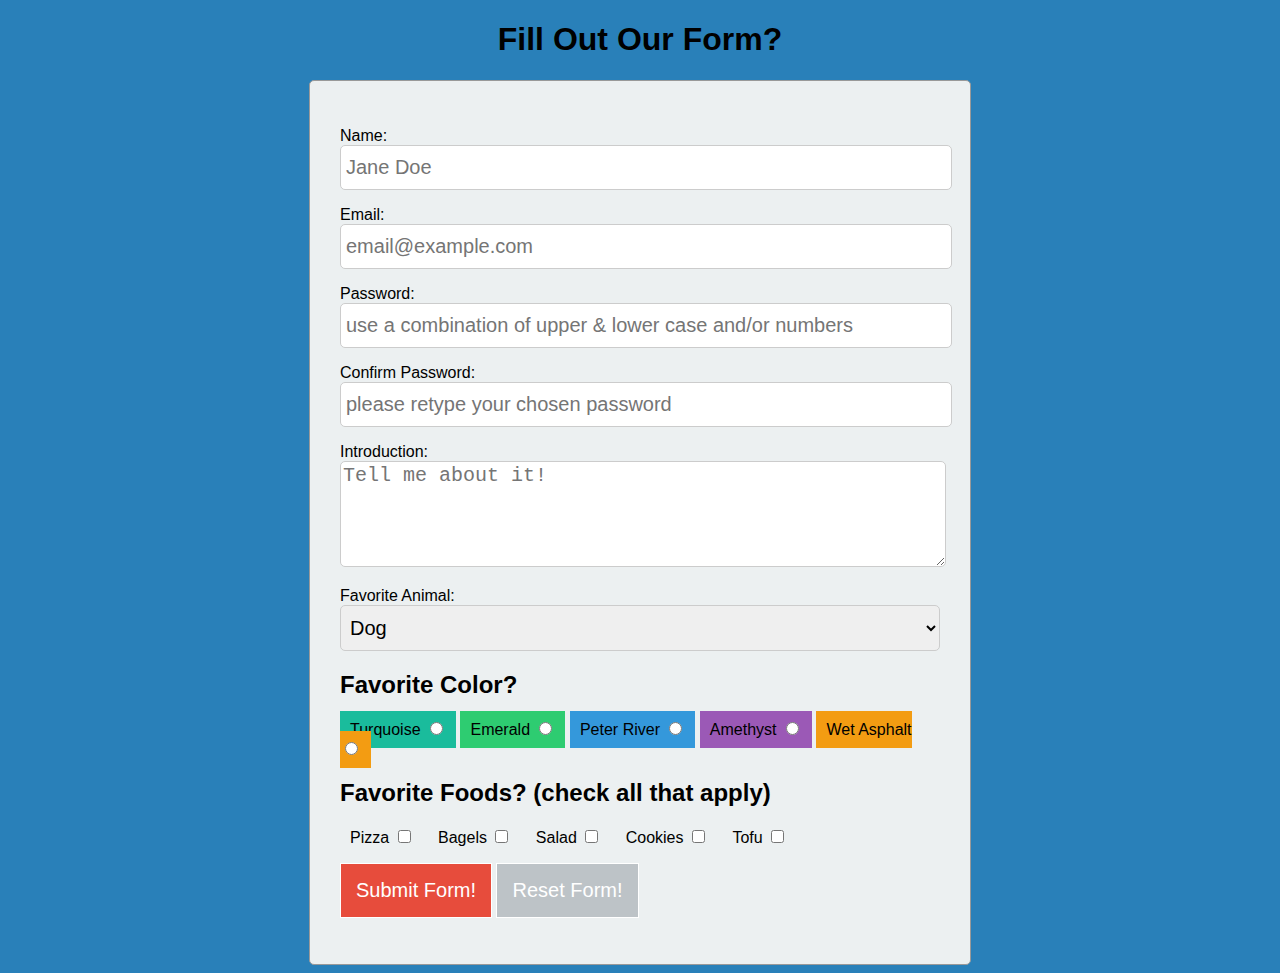
<file: index.html>
<!doctype html>
<html>
  <head>
    <title>Moar Form</title>
    <link rel="stylesheet" href="style.css">
  </head>
  <body class="container">
    <h1>Fill Out Our Form?</h1>
    <form action="http://requestb.in/zhj478zh" method="POST">
      <p><label> Name: <input type="text" name="name" placeholder="Jane Doe" /></label></p>
      <p><label> Email: <input type="text" name="email" placeholder="email@example.com"/></label></p>
      <p><label> Password: <input type="password" name="password" placeholder="use a combination of upper & lower case and/or numbers"/></label></p>
      <p><label> Confirm Password: <input type="password" name="password_confirm" placeholder="please retype your chosen password"/></label></p>

      <p>
        <label>
          Introduction:
          <textarea name="introduction" placeholder="Tell me about it!"></textarea>
        </label>
      </p>

      <label> Favorite Animal:
        <select name="favorite_animal">
          <option value="" disabled>Please Select</option>
          <option value="dog">Dog</option>
          <option value="cat">Cat</option>
          <option value="frog">Frog</option>
          <option value="sloth">Sloth</option>
          <option value="llama">Llama</option>
        </select>
      </label>

      <h2>Favorite Color?</h2>
      <label class="radio-label-1"> Turquoise <input type="radio" name="favorite_color" value="a"></label>
      <label class="radio-label-2"> Emerald <input type="radio" name="favorite_color" value="b"></label>
      <label class="radio-label-3"> Peter River <input type="radio" name="favorite_color" value="y"></label>
      <label class="radio-label-4"> Amethyst <input type="radio" name="favorite_color" value="g"></label>
      <label class="radio-label-5"> Wet Asphalt <input type="radio" name="favorite_color" value="o"></label>

      <h2>Favorite Foods? (check all that apply)</h2>
      <label class="checkbox-label"> Pizza <input type="checkbox" name="pizza" value="1" /></label>
      <label class="checkbox-label"> Bagels <input type="checkbox" name="bagels" value="1" /></label>
      <label class="checkbox-label"> Salad <input type="checkbox" name="salad" value="1" /></label>
      <label class="checkbox-label"> Cookies <input type="checkbox" name="cookies" value="1" /></label>
      <label class="checkbox-label"> Tofu <input type="checkbox" name="tofu" value="1" /></label>

      <p>
        <input type="submit" name="submit" value="Submit Form!"/>
        <input type="reset" name="reset" value="Reset Form!"/>

      </p>

    </form>
  </body>
</html>
</file>
<file: style.css>
h1 {
  text-align: center;
}

html {
  font-family: Helvetica Neue, Arial, sans-serif;
  background: #2980b9;
}

label {
  width: 100%;
}

form {
  margin: 0 auto;
  width: 600px;
  border: 1px solid #999;
  padding: 30px;
  border-radius: 5px;
  background: #ecf0f1;
}

input[type=text], input[type=password], select{
  font-size: 20px;
  border-radius: 5px;
  border: 1px solid #ccc;
  width: 100%;
  padding: 10px 5px;
}

textarea{
  width: 100%;
  height: 100px;
  font-size: 20px;
  border-radius: 5px;
  border: 1px solid #ccc;
}

input[type=submit]{
  border: 1px solid #fff;
  background: #e74c3c;
  color: white;
  font-size: 20px;
  padding: 15px;
}

input[type=reset]{
  border: 1px solid #fff;
  background: #bdc3c7;
  color: white;
  font-size: 20px;
  padding: 15px;  
}

.radio-label-1{
  background: #1abc9c;
  padding: 10px;
}

.radio-label-2{
  background: #2ecc71;
  padding: 10px;
}

.radio-label-3{
  background: #3498db;
  padding: 10px;
}

.radio-label-4{
  background: #9b59b6;
  padding: 10px;
}

.radio-label-5 {
  background: #f39c12;
  padding: 10px;
}

.checkbox-label{
  padding: 10px;
}
</file>
